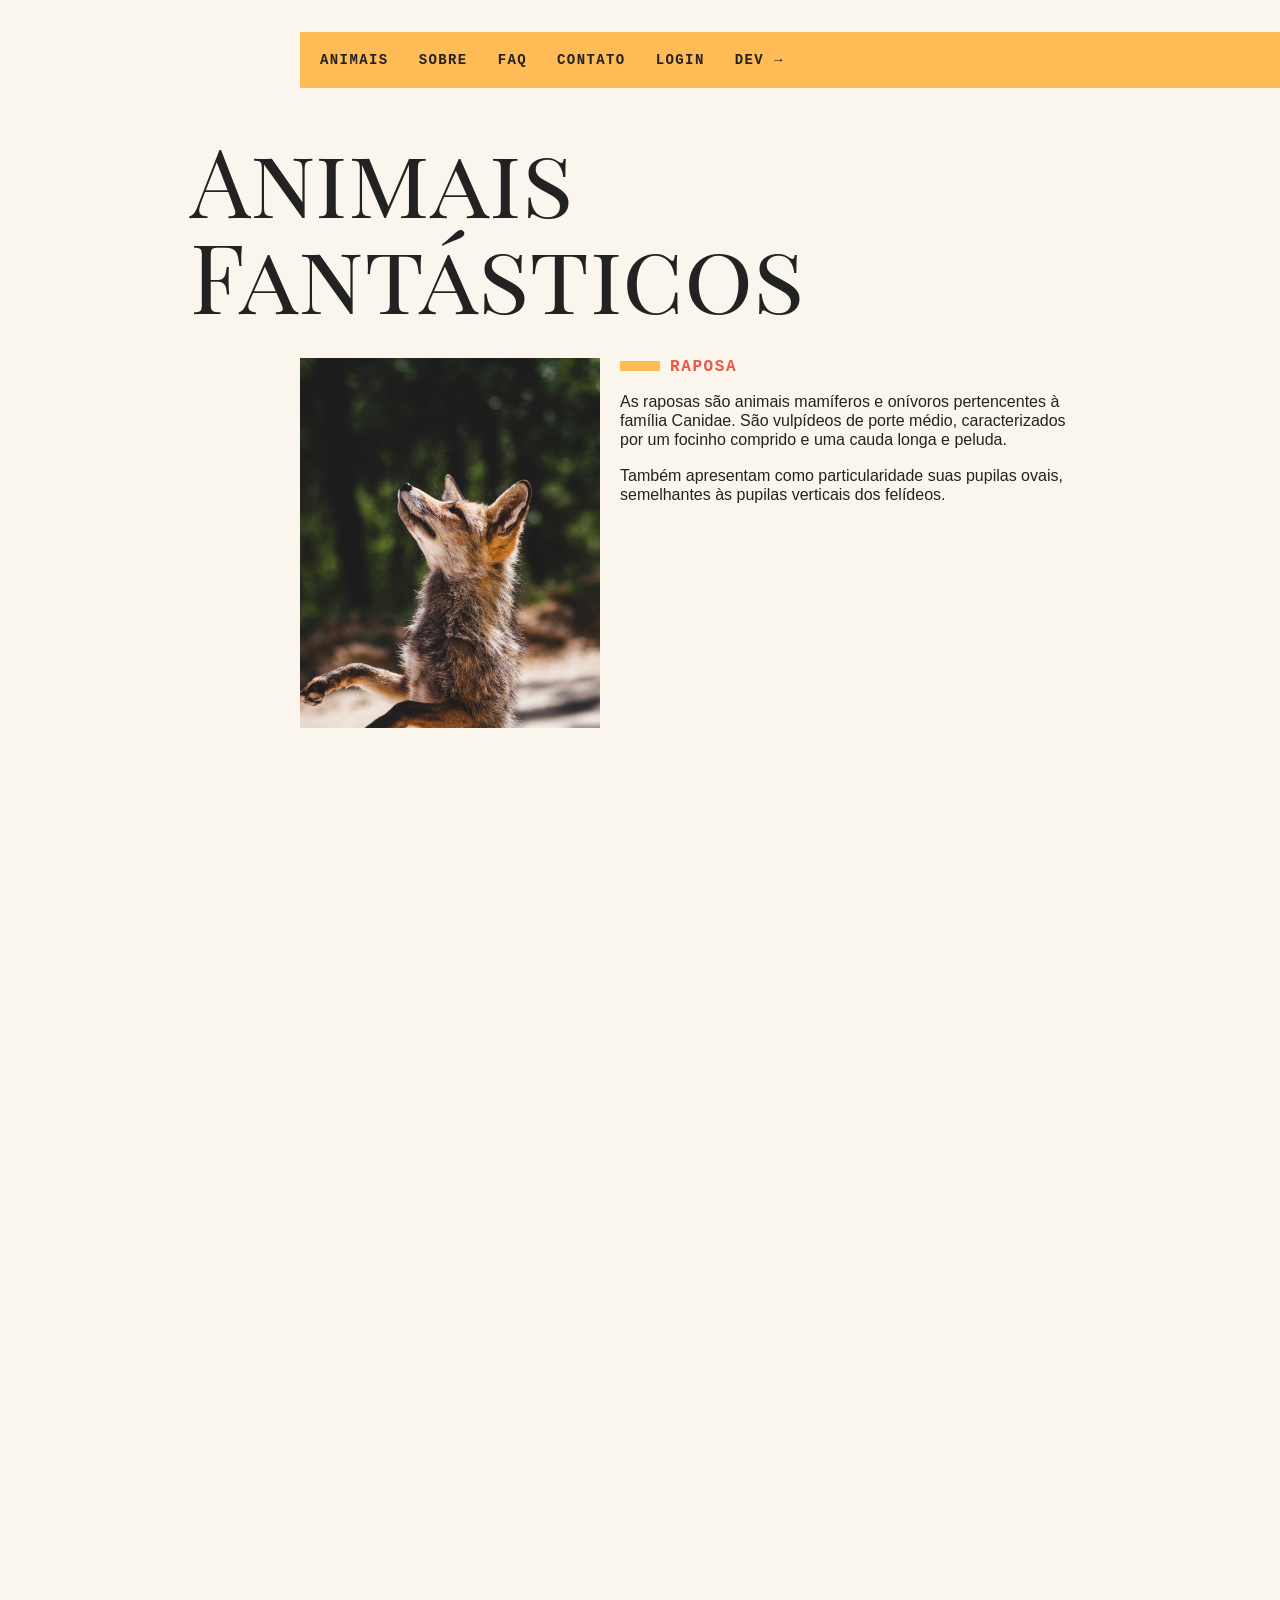
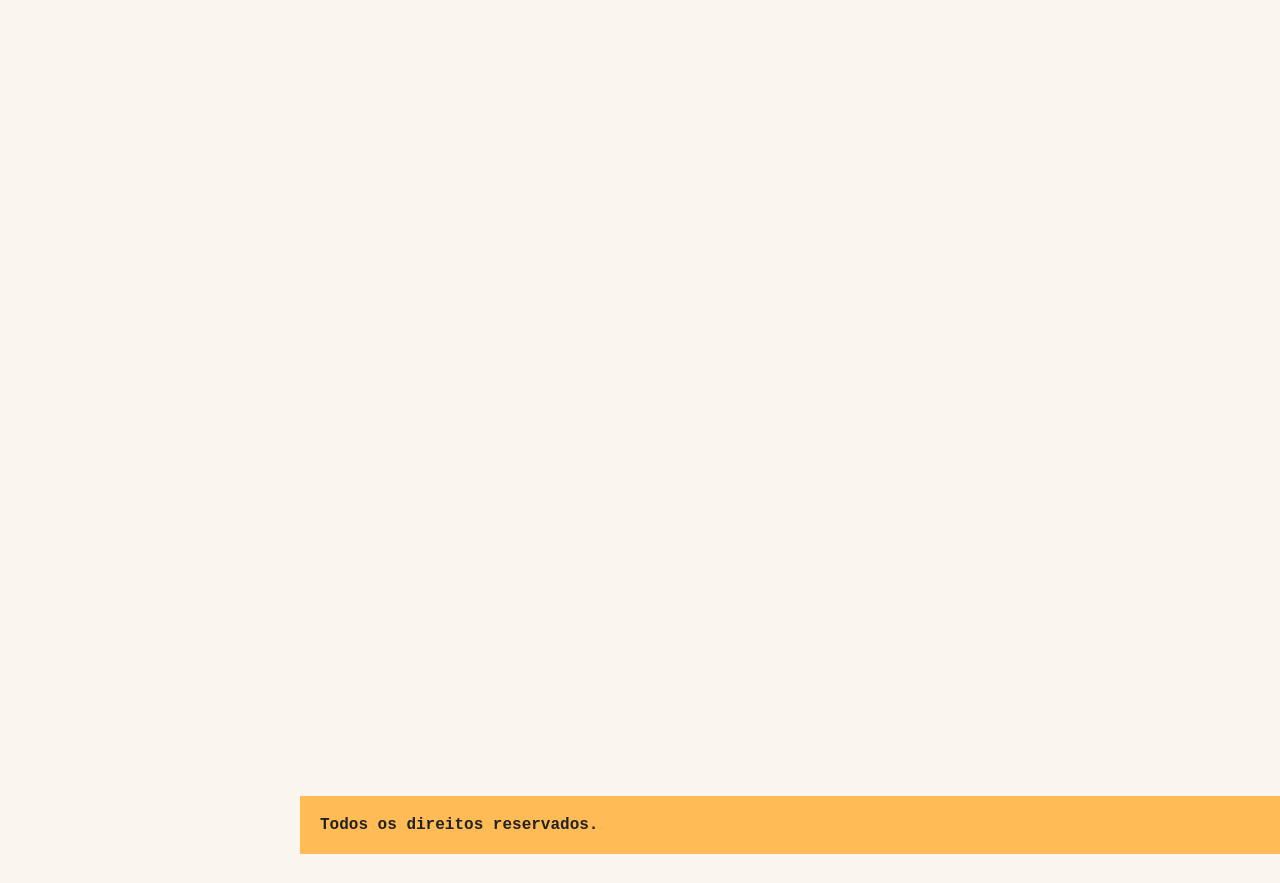
<file: index.html>
<!DOCTYPE html>
<html>
<head>
  <meta charset="utf-8" />
  <meta http-equiv="X-UA-Compatible" content="IE=edge">
  <title>Animais Fantásticos</title>
  <meta name="viewport" content="width=device-width, initial-scale=1">
  <link href="https://fonts.googleapis.com/css?family=Playfair+Display+SC" rel="stylesheet">
  <script>document.documentElement.className += ' js';</script>
  <link rel="stylesheet" type="text/css" href="css/style.css" />
</head>
<body>
  <div class="grid-container">
    <nav class="menu" data-menu="suave">
      <button data-menu="button" aria-expanded="false" arial-controls="menu">Menu</button>
      <ul data-menu="list">
        <li><a href="#animais">Animais</a></li>
        <li data-drop-down>
          <a href="sobre.html">Sobre</a>
          <ul class="drop-down-menu">
            <li><a href="teste.html">História</a></li>
            <li><a href="teste2.html">Missão</a></li>
            <li><a href="teste3.html">Valores</a></li>
          </ul>
        </li>
        <li><a href="#faq">Faq</a></li>
        <li><a href="#contato">Contato</a></li>
        <li><a data-modal="login" href=".">Login</a></li>
        <li><a href="https://www.origamid.com/">Dev →</a></li>
      </ul>
    </nav>
    <section class="grid-section animais" data-anime="scroll" id="animais">
      <h1 class="titulo">Animais Fantásticos</h1>
      <ul class="animais-lista" data-tab="menu">
        <li>
          <img src="img/imagem1.jpg">
        </li>
        <li>
          <img src="img/imagem2.jpg">
        </li>
        <li>
          <img src="img/imagem3.jpg">
        </li>
        <li>
          <img src="img/imagem4.jpg">
        </li>
        <li>
          <img src="img/imagem5.jpg">
        </li>
        <li>
          <img src="img/imagem6.jpg">
        </li>
      </ul>
      <div class="animais-descricao" data-tab="content">
        <section data-anime="show-right">
          <h2>Raposa</h2>
          <p>As raposas são animais mamíferos e onívoros pertencentes à família Canidae. São vulpídeos de porte médio, caracterizados
            por um focinho comprido e uma cauda longa e peluda.</p>
          <p>Também apresentam como particularidade suas pupilas ovais, semelhantes às pupilas verticais dos felídeos.</p>
        </section>
    
        <section data-anime="show-right">
          <h2>Esquilo</h2>
          <p>As raposas são animais mamíferos e onívoros pertencentes à família Canidae. São vulpídeos de porte médio, caracterizados
            por um focinho comprido e uma cauda longa e peluda.</p>
          <p>Também apresentam como particularidade suas pupilas ovais, semelhantes às pupilas verticais dos felídeos.</p>
          <p>De cerca de 40 espécies reconhecidas como raposas, somente 12 pertencem ao gênero Vulpes das "raposas verdadeiras", do
            qual a raposa vermelha é a mais comum.</p>
          <p>Também apresentam como particularidade suas pupilas ovais, semelhantes às pupilas verticais dos felídeos.</p>
          <p>De cerca de 40 espécies reconhecidas como raposas, somente 12 pertencem ao gênero Vulpes das "raposas verdadeiras", do
            qual a raposa vermelha é a mais comum.</p>
          <p>Também apresentam como particularidade suas pupilas ovais, semelhantes às pupilas verticais dos felídeos.</p>
        </section>
        <section data-anime="show-down">
          <h2>Urso</h2>
          <p>As raposas são animais mamíferos e onívoros pertencentes à família Canidae. São vulpídeos de porte médio, caracterizados
            por um focinho comprido e uma cauda longa e peluda.</p>
          <p>Também apresentam como particularidade suas pupilas ovais, semelhantes às pupilas verticais dos felídeos.</p>
          <p>De cerca de 40 espécies reconhecidas como raposas, somente 12 pertencem ao gênero Vulpes das "raposas verdadeiras", do
            qual a raposa vermelha é a mais comum.</p>
          <p>Também apresentam como particularidade suas pupilas ovais, semelhantes às pupilas verticais dos felídeos.</p>
        </section>
        <section data-anime="show-down">
          <h2>Lobo</h2>
          <p>As raposas são animais mamíferos e onívoros pertencentes à família Canidae. São vulpídeos de porte médio, caracterizados
            por um focinho comprido e uma cauda longa e peluda.</p>
          <p>Também apresentam como particularidade suas pupilas ovais, semelhantes às pupilas verticais dos felídeos.</p>
          <p>De cerca de 40 espécies reconhecidas como raposas, somente 12 pertencem ao gênero Vulpes das "raposas verdadeiras", do
            qual a raposa vermelha é a mais comum.</p>
          <p>Também apresentam como particularidade suas pupilas ovais, semelhantes às pupilas verticais dos felídeos.</p>
        </section>
        <section data-anime="show-right">
          <h2>Macaco</h2>
          <p>As raposas são animais mamíferos e onívoros pertencentes à família Canidae. São vulpídeos de porte médio, caracterizados
            por um focinho comprido e uma cauda longa e peluda.</p>
          <p>Também apresentam como particularidade suas pupilas ovais, semelhantes às pupilas verticais dos felídeos.</p>
          <p>De cerca de 40 espécies reconhecidas como raposas, somente 12 pertencem ao gênero Vulpes das "raposas verdadeiras", do
            qual a raposa vermelha é a mais comum.</p>
          <p>Também apresentam como particularidade suas pupilas ovais, semelhantes às pupilas verticais dos felídeos.</p>
        </section>
        <section data-anime="show-right">
          <h2>Leão</h2>
          <p>As raposas são animais mamíferos e onívoros pertencentes à família Canidae. São vulpídeos de porte médio, caracterizados
            por um focinho comprido e uma cauda longa e peluda.</p>
          <p>Também apresentam como particularidade suas pupilas ovais, semelhantes às pupilas verticais dos felídeos.</p>
          <p>De cerca de 40 espécies reconhecidas como raposas, somente 12 pertencem ao gênero Vulpes das "raposas verdadeiras", do
            qual a raposa vermelha é a mais comum.</p>
          <p>Também apresentam como particularidade suas pupilas ovais, semelhantes às pupilas verticais dos felídeos.</p>
        </section>
      </div>
    </section>
    <section class="grid-section faq" data-anime="scroll" id="faq">
      <h1 class="titulo">FAQ</h1>
      <dl class="faq-lista" data-anime="accordion">
        <dt>Qual a idade dos animais?</dt>
        <dd>As raposas são animais mamíferos e onívoros pertencentes à família Canidae. São vulpídeos de porte médio, caracterizados por um focinho comprido e uma cauda longa e peluda.</dd>
        <dt>Eles são fantásticos?</dt>
        <dd>Também apresentam como particularidade suas pupilas ovais, semelhantes às pupilas verticais dos felídeos.</dd>
        <dt>Qual a diferença?</dt>
        <dd>As raposas são animais mamíferos e onívoros pertencentes à família Canidae. São vulpídeos de porte médio, caracterizados por um focinho comprido e uma cauda longa e peluda.</dd>
        <dt>Como proteger?</dt>
        <dd>Também apresentam como particularidade suas pupilas ovais, semelhantes às pupilas verticais dos felídeos.</dd>
      </dl>
    </section>

    <section class="grid-section numeros" data-anime="scroll">
      <h1 class="titulo">Números </h1> 
      <div class="numeros-grid">
        <div class="numeros-animal">
          <h3 data-animal></h3>
          <Span data-numero></Span>
        </div>
        <div class="numeros-animal">
          <h3 data-animal></h3>
          <Span data-numero></Span>
        </div>
        <div class="numeros-animal">
          <h3 data-animal></h3>
          <Span data-numero></Span>
        </div>
        <div class="numeros-animal">
          <h3 data-animal></h3>
          <Span data-numero></Span>
        </div>
      </div>
    </section>

    <section class="grid-section contato" data-anime="scroll" id="contato">
      <h1 class="titulo">Contato</h1>
      <div class="mapa">
        <img src="img/mapa.png" data-tooltip aria-label="Mapa com a localização do Rio de Janeiro">
      </div>
      <ul class="dados">
        <li>contato@origamid.com</li>
        <li>+55 (21) 9999-9999</li>
        <li>Rua do Conde, nº 21</li>
        <li>Rio de Janeiro - RJ</li>
        <li data-week="1,2,3,4,5" data-time="8,18" class="fechado">
          <span>Seg à Sex das 8h às 18h</span> - 
          <span data-msg></span>
        </li>
      </ul>
    </section>
    <footer class="copy">
      <p>Todos os direitos reservados.</p>
    </footer>
  </div>

  <section class="modal-container" data-modal="modal-container">
    <div class="modal">
      <button data-modal="fechar" class="fechar">X</button>
      <form action="" class="form">
        <label for="email">Email:</label>
        <input type="text" id="email" required placeholder="Digite seu email">
        <label for="password">Senha:</label>
        <input type="password" id="password" required placeholder="Digite sua senha">
        <button type="submit">Entrar</button>
      </form>
    </div>
  </section>

  <script type="module" src="script.js"></script>  
</body>
</html>
</file>
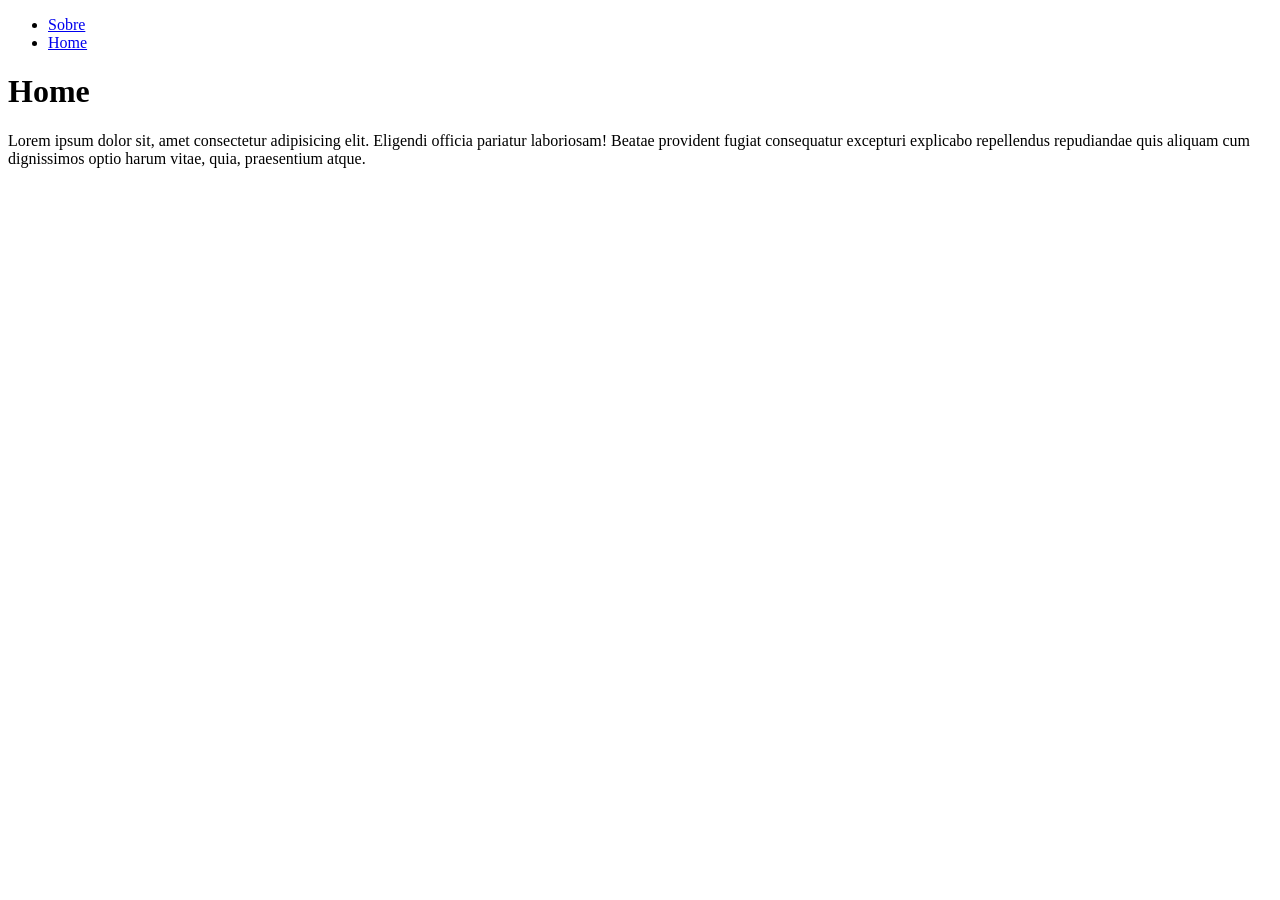
<file: async/api-http/index.html>
<!DOCTYPE html>
<html lang="pt-br">
<head>
    <meta charset="UTF-8">
    <meta name="viewport" content="width=device-width, initial-scale=1.0">
    <title>Document</title>
</head>
<body>
    <ul>
        <li><a href="sobre.html">Sobre</a></li>
        <li><a href="index.html">Home</a></li>
    </ul>
    <div class="content">
        <h1>Home</h1>
        <p>Lorem ipsum dolor sit, amet consectetur adipisicing elit. Eligendi officia pariatur laboriosam! Beatae provident fugiat consequatur excepturi explicabo repellendus repudiandae quis aliquam cum dignissimos optio harum vitae, quia, praesentium atque.</p>
    </div>
</body>
<script src="script.js"></script>
</html>
</file>
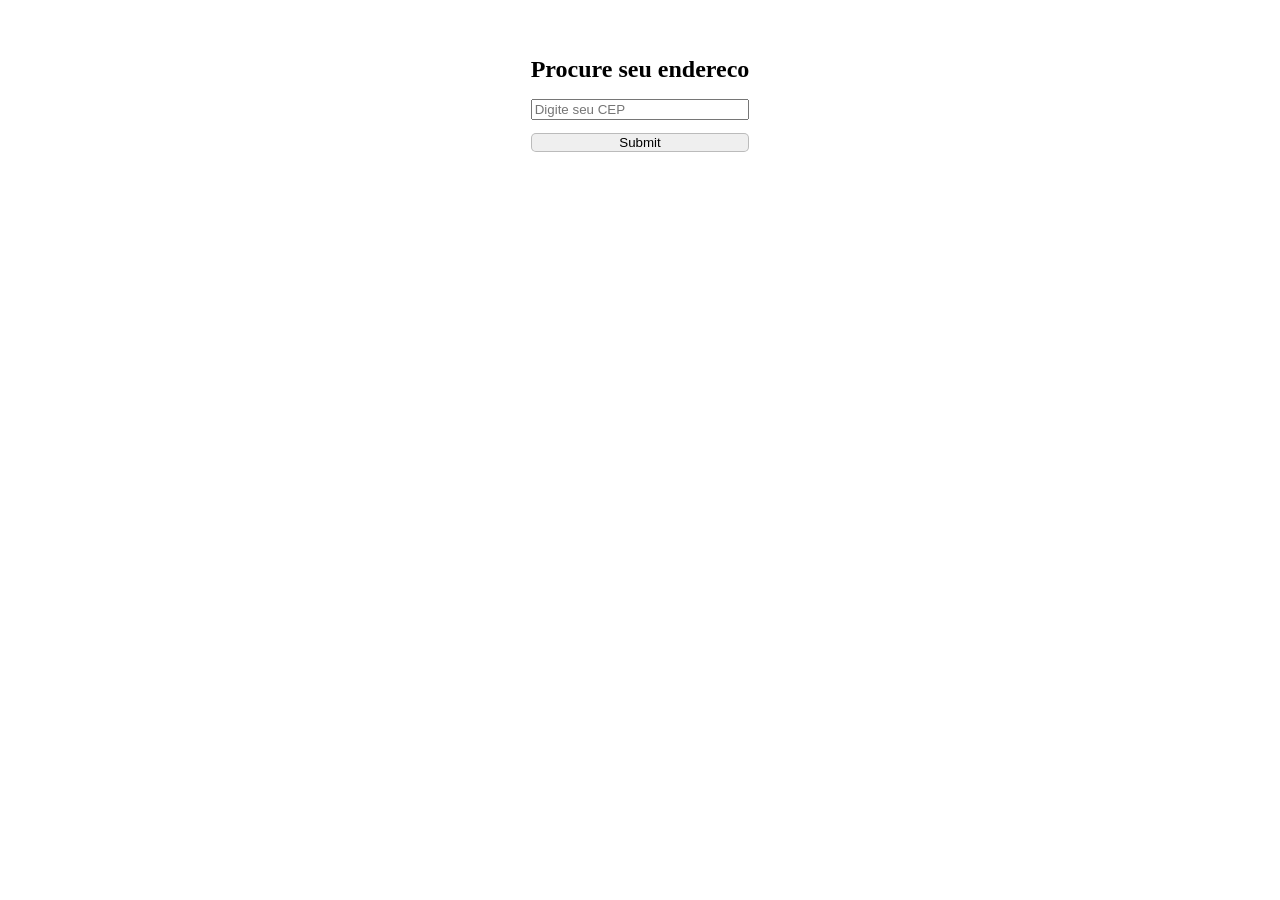
<file: async/fetch/index.html>
<!DOCTYPE html>
<html lang="pt-br">
<head>
    <meta charset="UTF-8">
    <meta name="viewport" content="width=device-width, initial-scale=1.0">
    <title>Document</title>
    <style>

        body {
            display: flex;
            justify-content: center;
            align-items: center;
        }

        h1 {
            font-size: 1.5em;
        }

        .conteudo {
            display: flex;
            flex-direction: column;
            max-width: 320px;
            margin: 2em;
        }

        input[type=submit] {
            margin-top: 1em;
            border-radius: 5px;
            border: 1px solid rgba(0, 0, 0, 0.219);
        }
    </style>
</head>
<body>
    <form class="conteudo">
        <h1>Procure seu endereco</h1>
        <input type="text" id="name" class="name" placeholder="Digite seu CEP">
        <div class="holder"></div>
        <input type="submit">
    </form>
</body>
<script src="script.js"></script>
</html>
</file>
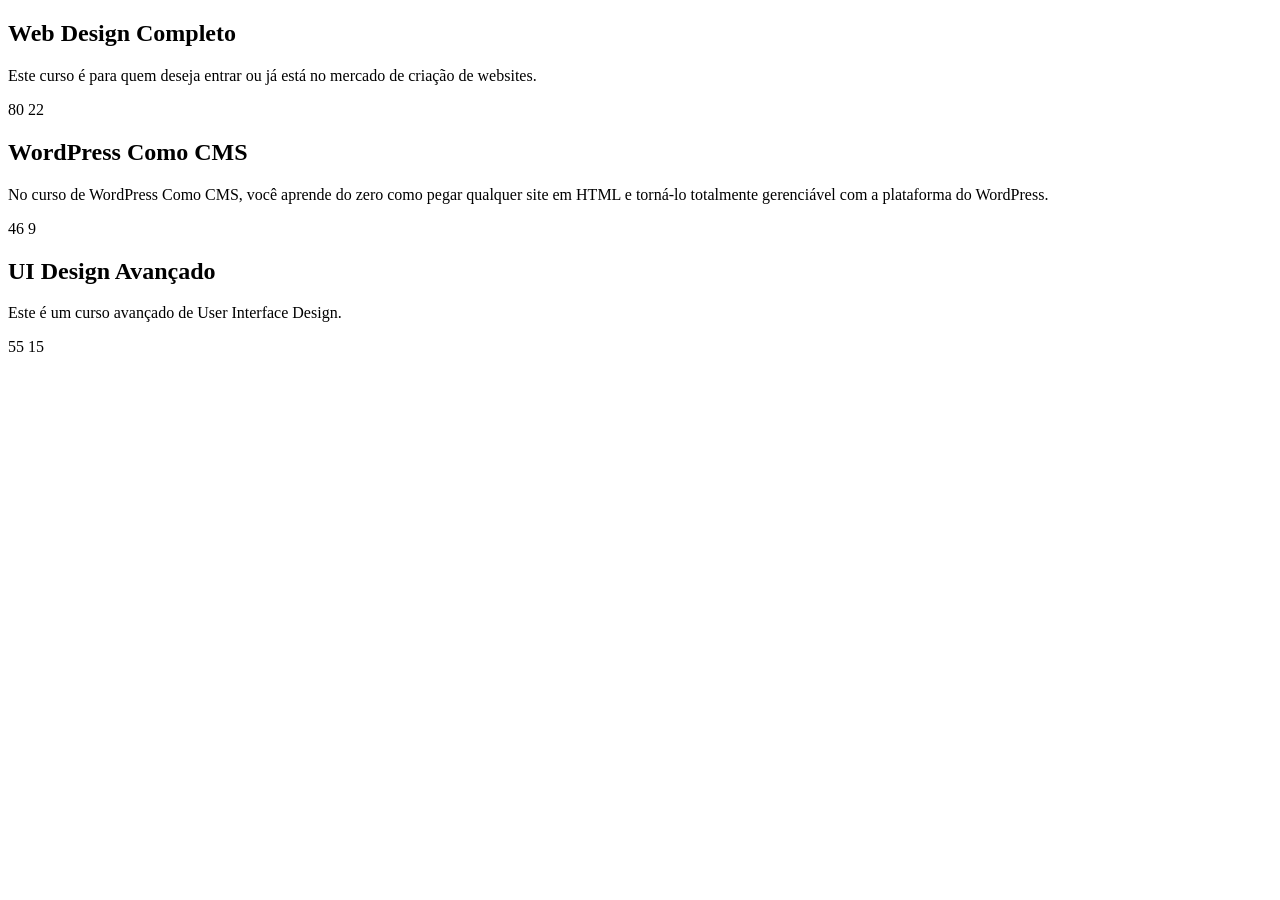
<file: aulas/array/index.html>
<!DOCTYPE html>
<html lang="en">
<head>
    <meta charset="UTF-8">
    <meta name="viewport" content="width=device-width, initial-scale=1.0">
    <title>Document</title>
</head>
<body>
    <section class="curso">
  <h1>Web Design Completo</h1>
  <p>Este curso é para quem deseja entrar ou já está no mercado de criação de websites.</p>
  <span class="aulas">80</span>
  <span class="horas">22</span>
</section>
<section class="curso">
  <h1>WordPress Como CMS</h1>
  <p>No curso de WordPress Como CMS, você aprende do zero como pegar qualquer site em HTML e torná-lo totalmente gerenciável com a plataforma do WordPress.</p>
  <span class="aulas">46</span>
  <span class="horas">9</span>
</section>
<section class="curso">
  <h1>UI Design Avançado</h1>
  <p>Este é um curso avançado de User Interface Design.</p>
  <span class="aulas">55</span>
  <span class="horas">15</span>
</section>
<script src="execs2.js"></script>
</body>
</html>
</file>
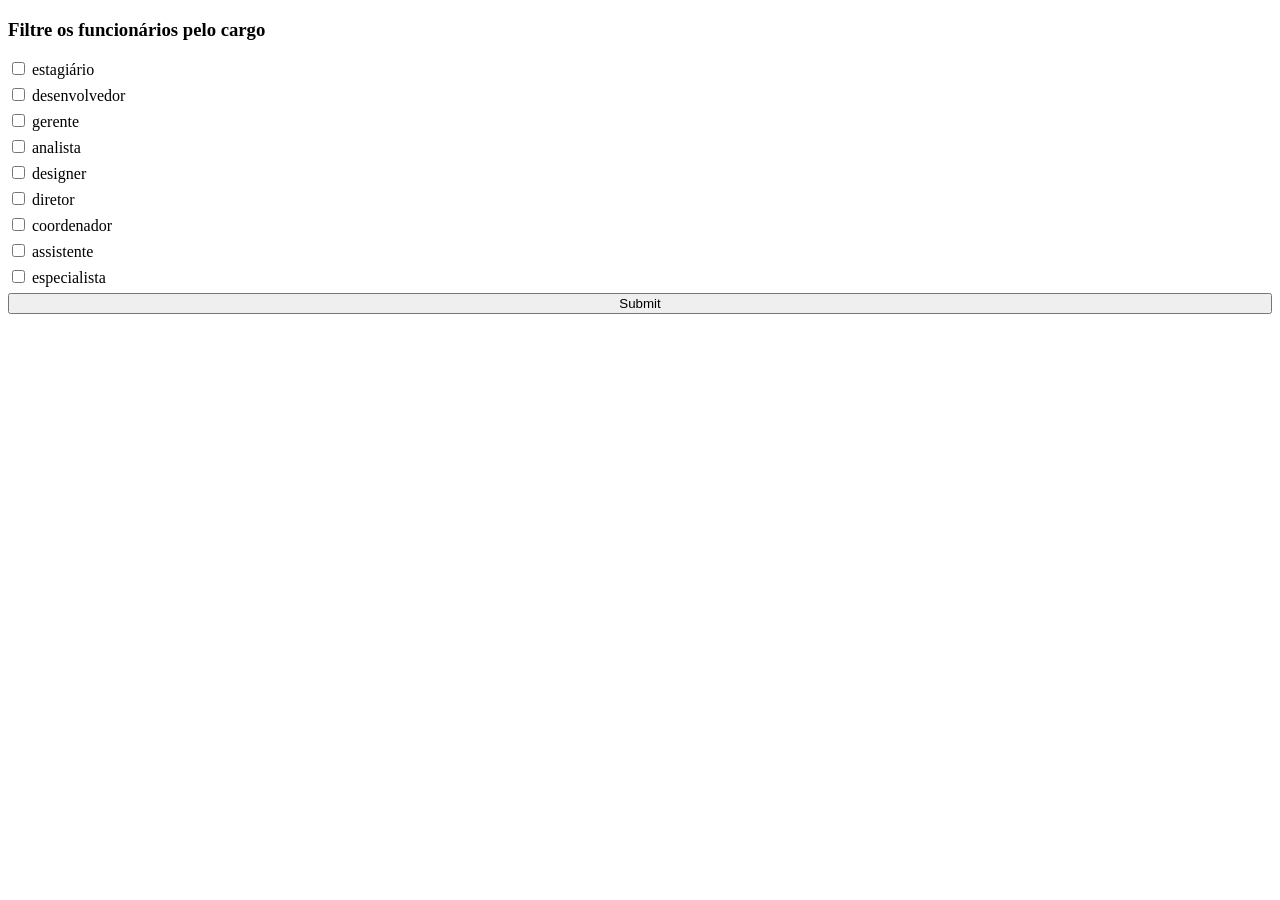
<file: aulas/classes/index.html>
<!DOCTYPE html>
<html lang="pt-br">
<head>
    <meta charset="UTF-8">
    <meta name="viewport" content="width=device-width, initial-scale=1.0">
    <title>Document</title>
</head>
<body>
    <section>
        <h3>Filtre os funcionários pelo cargo</h3>
        <form class="form" style="display: flex; flex-direction: column; gap: 6px;">
            <label><input type="checkbox" class="cargo" value="estagiário"> estagiário</label>
            <label><input type="checkbox" class="cargo" value="desenvolvedor"> desenvolvedor</label>
            <label><input type="checkbox" class="cargo" value="gerente"> gerente</label>
            <label><input type="checkbox" class="cargo" value="analista"> analista</label>
            <label><input type="checkbox" class="cargo" value="designer"> designer</label>
            <label><input type="checkbox" class="cargo" value="diretor"> diretor</label>
            <label><input type="checkbox" class="cargo" value="coordenador"> coordenador</label>
            <label><input type="checkbox" class="cargo" value="assistente"> assistente</label>
            <label><input type="checkbox" class="cargo" value="especialista"> especialista</label>
            <input type="submit">
        </form>
        <div class="content">

        </div>
    </section>
</body>
<script src="script.js"></script>
</html>
</file>
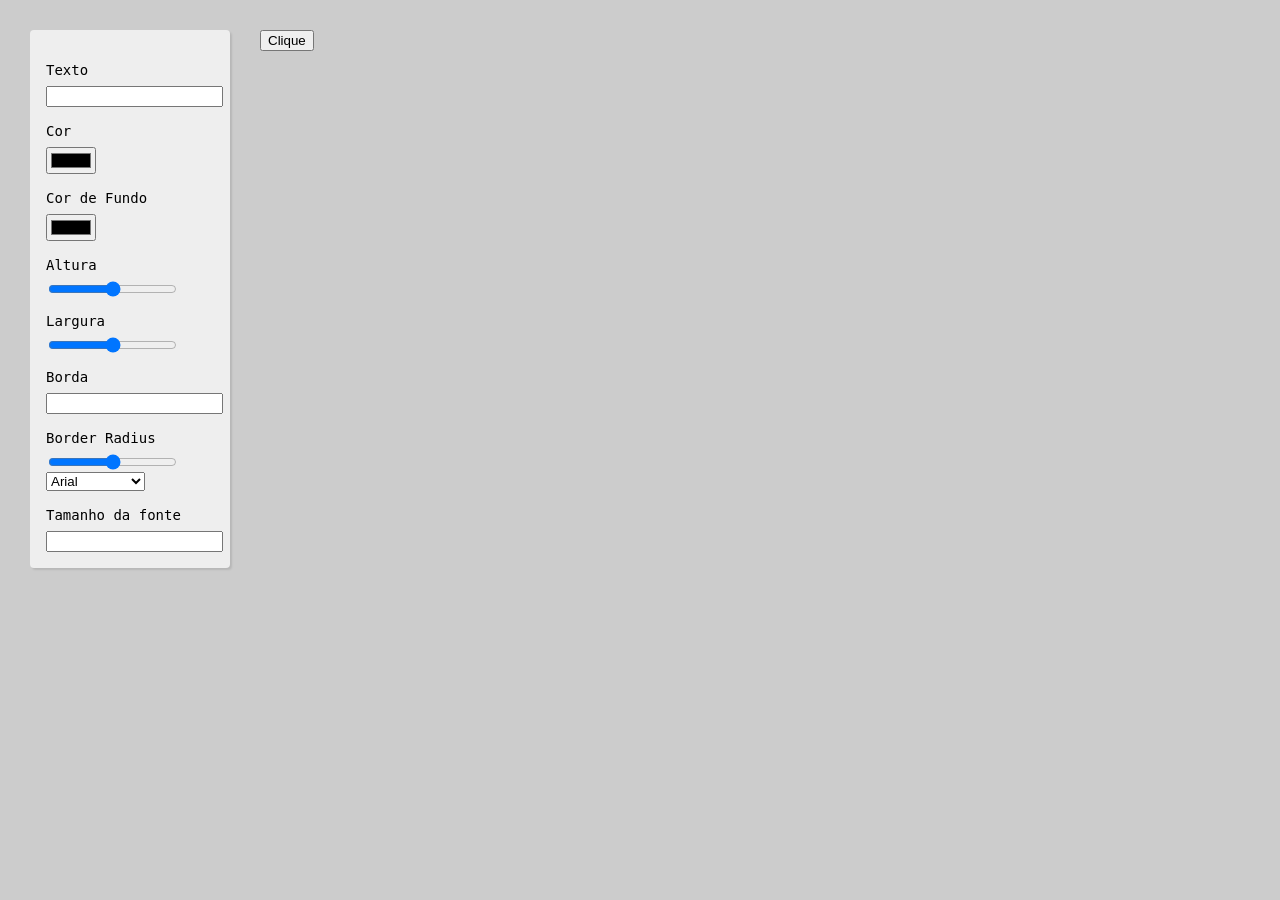
<file: aulas/forms/index.html>
<!DOCTYPE html>
<html lang="pt-br">
<head>
    <meta charset="UTF-8">
    <meta name="viewport" content="width=device-width, initial-scale=1.0">
    <title>Button creator</title>
    <link rel="stylesheet" href="style.css">
</head>
<body>
    <section class="button-creator">
        <form class="controls">
            <label for="text">Texto</label>
            <input type="text" name="text" id="text">
            <label for="color">Cor</label>
            <input type="color" name='color' id="color">
            <label for="backgroundColor">Cor de Fundo</label>
            <input type="color" name='backgroundColor' id="backgroundColor">
            <label for="height">Altura</label>
            <input type="range" name='height' id="height" min="0" max="200">
            <label for="width">Largura</label>
            <input type="range" name='width' id="width" min="0" max="600">
            <label for="border">Borda</label>
            <input type="text" name='border' id="border">
            <label for="borderRadius">Border Radius</label>
            <input type="range" name='borderRadius' id="borderRadius" min="0" max="20">
            <select name="fontFamily" id="fontFamily">
                <option value="Arial">Arial</option>
                <option value="Georgia">Georgia</option> 
                <option value="monoespace">Monoespace</option>
            </select>
            <label for="fontSize">Tamanho da fonte</label>
            <input type="number" name='fontSize' id="fontSize">
        </form>
        <section class="result">
            <button class="btn">Clique</button>
            <pre><code class="css"></code></pre>
        </section>
    </section>
</body>
<script src="script.js"></script>
</html>
</file>
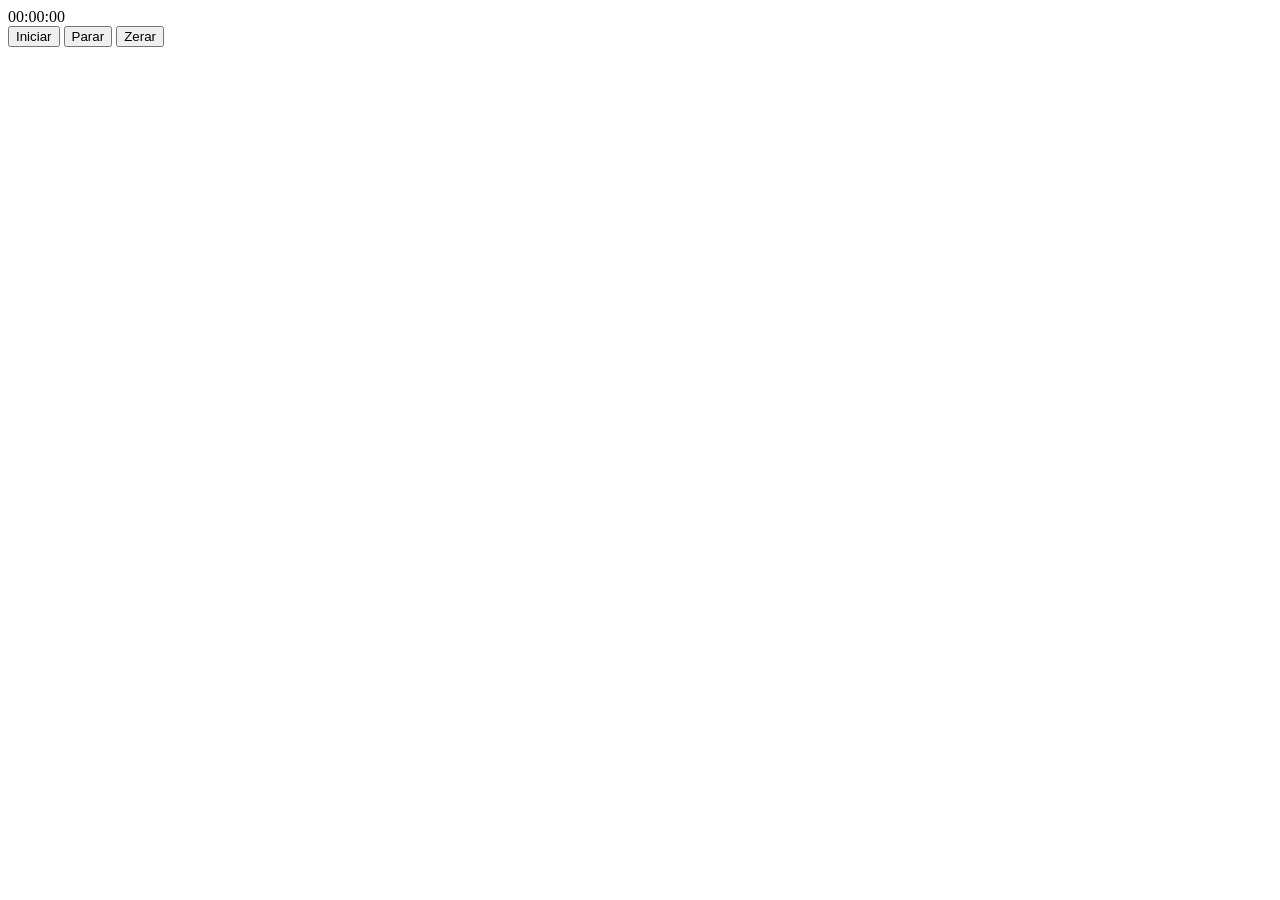
<file: aulas/functions/index.html>
<!DOCTYPE html>
<html lang="pt-br">
<head>
    <meta charset="UTF-8">
    <meta name="viewport" content="width=device-width, initial-scale=1.0">
    <title>Document</title>
</head>
<body>
    <div class="timer">
        <div class="timer_display">00:00:00</div>
        <button class="timer_start">Iniciar</button>
        <button class="timer_stop">Parar</button>
        <button class="timer_reset">Zerar</button>
    </div>
</body>
<script src="timeOuts.js"></script>
</html>
</file>
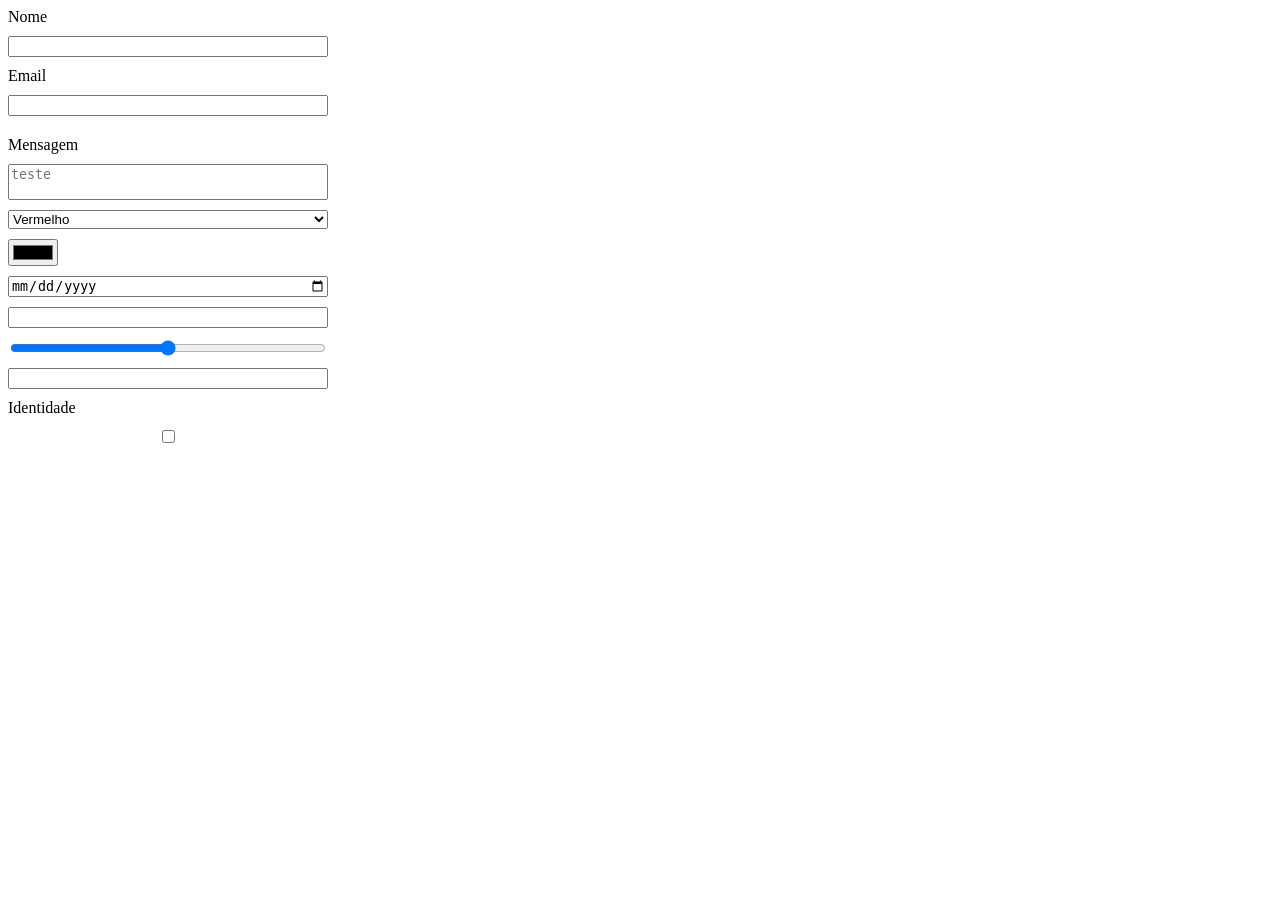
<file: aulas/forms/forms-ex/index.html>
<!DOCTYPE html>
<html lang="pt-br">
<head>
    <meta charset="UTF-8">
    <meta name="viewport" content="width=device-width, initial-scale=1.0">
    <title>Document</title>
    <style>
        .invalido {
            border-color: red;
        }
    </style>
</head>
<body>
    <form name="contato" id="contato" style="display: flex; flex-direction: column; max-width: 320px; gap: 10px;">
        <label for="name">Nome</label>
        <input type="text" name="name" id="name">
        <label for="email">Email</label>
        <input type="email" name="email" id="email" required>
        <span class="warnMsg"></span>
        <label for="mensagem">Mensagem</label>
        <textarea name="mensagem" id="mensagem" placeholder="teste" style="resize: none;"></textarea>
        <select name="cores" id="cores">
            <option value="red">Vermelho</option>
            <option value="blue">blue</option>
        </select>
        <input type="color" id="color">
        <input type="date" id="date">
        <input type="number" id="number">
        <input type="range" id="range">
        <input type="password" id="password">
        <label for="identidade">Identidade</label>
        <input type="checkbox" name="identidade" id="identidade">
    </form>
    <span class="texto"></span>
</body>
<script src="script.js"></script>
</html>
</file>
<file: css/style.css>
@import 'geral.css'; 
@import 'modal.css'; 
@import 'tooltip.css'; 
@import 'drop-down-menu.css'; 
@import 'menu-mobile.css';
@import 'numeros.css'
</file>
<file: aulas/forms/style.css>
body {
    margin: 0px;
    background: #ccc;
}

label {
    display: block;
    margin-bottom: .5rem;
    margin-top: 1rem; 
}

input {
    display: block;
}

.button-creator {
    display: grid;
    grid-gap: 30px; 
    padding: 30px;
    grid-template-columns: 200px 1fr;
}

.controls {
    font-family: "IBM Plex Mono", monospace;
    font-size: .875rem;
    background: #eee; 
    padding: 1rem;
    border-radius: 4px;
    box-shadow: 2px 2px 2px rgba(0,0,0,.1);
}

.css {
    font-family: "IBM Plex Mono", monospace;
    color: #333; 
    margin-top: 40px;
    display: 40px;
    flex-direction: column;
}

.css span {
    display: block;
    margin-bottom: .5rem;
}
</file>
